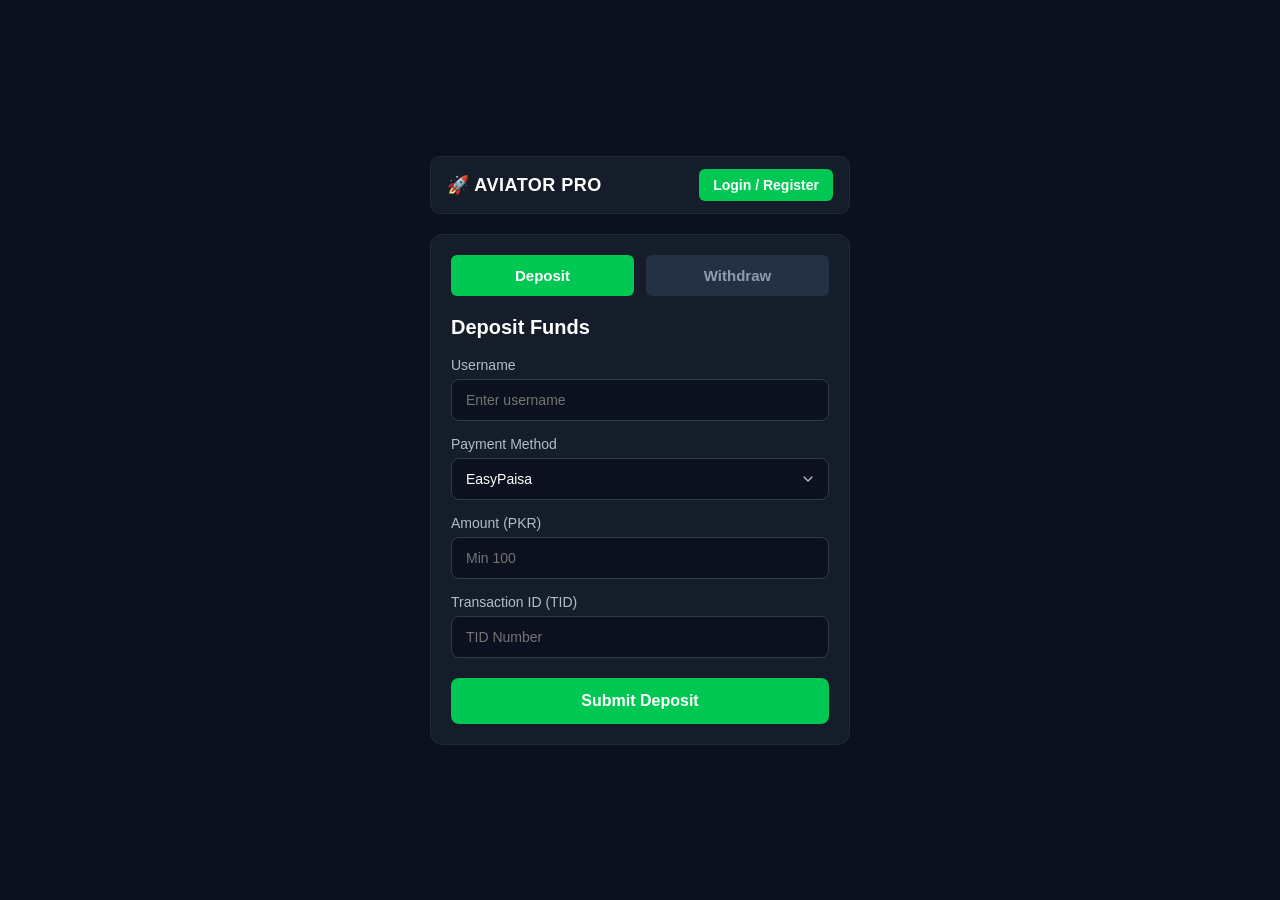
<file: index.html>
<!DOCTYPE html>
<html lang="en">
<head>
    <meta charset="UTF-8">
    <meta name="viewport" content="width=device-width, initial-scale=1.0">
    <title>Aviator Pro</title>
    <style>
        * {
            margin: 0;
            padding: 0;
            box-sizing: border-box;
            font-family: 'Segoe UI', Tahoma, Geneva, Verdana, sans-serif;
        }

        body {
            background-color: #0b111e;
            color: #ffffff;
            display: flex;
            justify-content: center;
            align-items: center;
            min-height: 100vh;
            padding: 15px;
        }

        .container {
            width: 100%;
            max-width: 420px;
            display: flex;
            flex-direction: column;
            gap: 20px;
        }

        /* Top Header Navigation Bar */
        .header {
            background-color: #151d2a;
            border-radius: 10px;
            padding: 12px 16px;
            display: flex;
            justify-content: space-between;
            align-items: center;
            border: 1px solid #202b3c;
        }

        .logo {
            display: flex;
            align-items: center;
            gap: 8px;
            font-weight: bold;
            font-size: 18px;
            letter-spacing: 0.5px;
        }

        .login-btn {
            background-color: #00c853;
            color: #ffffff;
            border: none;
            padding: 8px 14px;
            border-radius: 6px;
            font-weight: 600;
            font-size: 14px;
            cursor: pointer;
            text-decoration: none;
        }

        /* Main Form Card */
        .card {
            background-color: #151d2a;
            border-radius: 12px;
            padding: 20px;
            border: 1px solid #202b3c;
        }

        /* Deposit / Withdraw Tabs */
        .tabs {
            display: flex;
            gap: 12px;
            margin-bottom: 20px;
        }

        .tab-btn {
            flex: 1;
            padding: 12px;
            border-radius: 6px;
            border: none;
            font-weight: 600;
            font-size: 15px;
            cursor: pointer;
            transition: 0.2s;
        }

        .tab-btn.deposit {
            background-color: #00c853;
            color: #ffffff;
        }

        .tab-btn.withdraw {
            background-color: #243044;
            color: #8f9cae;
        }

        .card-title {
            font-size: 20px;
            font-weight: 600;
            margin-bottom: 18px;
        }

        /* Input Form Controls */
        .form-group {
            margin-bottom: 15px;
        }

        .form-group label {
            display: block;
            font-size: 14px;
            color: #b0bec5;
            margin-bottom: 6px;
        }

        .form-control {
            width: 100%;
            padding: 12px 14px;
            background-color: #0b111e;
            border: 1px solid #2d3b50;
            border-radius: 8px;
            color: #ffffff;
            font-size: 14px;
            outline: none;
        }

        .form-control:focus {
            border-color: #00c853;
        }

        select.form-control {
            appearance: none;
            background-image: url("data:image/svg+xml;charset=UTF-8,%3csvg xmlns='http://www.w3.org/2000/svg' viewBox='0 0 24 24' fill='none' stroke='%23b0bec5' stroke-width='2' stroke-linecap='round' stroke-linejoin='round'%3e%3cpolyline points='6 9 12 15 18 9'%3e%3c/polyline%3e%3c/svg%3e");
            background-repeat: no-repeat;
            background-position: right 12px center;
            background-size: 16px;
        }

        .submit-btn {
            width: 100%;
            background-color: #00c853;
            color: #ffffff;
            border: none;
            padding: 14px;
            border-radius: 8px;
            font-size: 16px;
            font-weight: 600;
            cursor: pointer;
            margin-top: 5px;
        }

        .submit-btn:hover {
            background-color: #00b04a;
        }
    </style>
</head>
<body>

    <div class="container">
        <!-- Top Navbar -->
        <header class="header">
            <div class="logo">
                🚀 AVIATOR PRO
            </div>
            <button class="login-btn">Login / Register</button>
        </header>

        <!-- Form Card -->
        <div class="card">
            <!-- Tabs -->
            <div class="tabs">
                <button class="tab-btn deposit">Deposit</button>
                <button class="tab-btn withdraw">Withdraw</button>
            </div>

            <h2 class="card-title">Deposit Funds</h2>

            <!-- Deposit Form (novalidate stops browser popup) -->
            <form id="depositForm" novalidate>
                <div class="form-group">
                    <label for="username">Username</label>
                    <input type="text" id="username" class="form-control" placeholder="Enter username">
                </div>

                <div class="form-group">
                    <label for="payment">Payment Method</label>
                    <select id="payment" class="form-control">
                        <option value="EasyPaisa">EasyPaisa</option>
                        <option value="JazzCash">JazzCash</option>
                        <option value="BankTransfer">Bank Transfer</option>
                    </select>
                </div>

                <div class="form-group">
                    <label for="amount">Amount (PKR)</label>
                    <input type="number" id="amount" class="form-control" placeholder="Min 100">
                </div>

                <div class="form-group">
                    <label for="tid">Transaction ID (TID)</label>
                    <input type="text" id="tid" class="form-control" placeholder="TID Number">
                </div>

                <button type="submit" class="submit-btn">Submit Deposit</button>
            </form>
        </div>
    </div>

    <script>
        // Form Validation Logic (JavaScript)
        document.getElementById('depositForm').addEventListener('submit', function(e) {
            e.preventDefault();

            let username = document.getElementById('username').value.trim();
            let amount = document.getElementById('amount').value.trim();
            let tid = document.getElementById('tid').value.trim();

            if (!username) {
                alert('Barae karam Apna Username darj karein!');
                return;
            }

            if (!amount || amount < 100) {
                alert('Barae karam kam az kam 100 PKR ki rakam likhein!');
                return;
            }

            if (!tid) {
                alert('Barae karam Transaction ID (TID) darj karein!');
                return;
            }

            alert('Aap ki Deposit request bhej di gayi hai!');
            // Yahan apna backend API call add kar sakte hain
        });
    </script>

</body>
</html>
</file>
